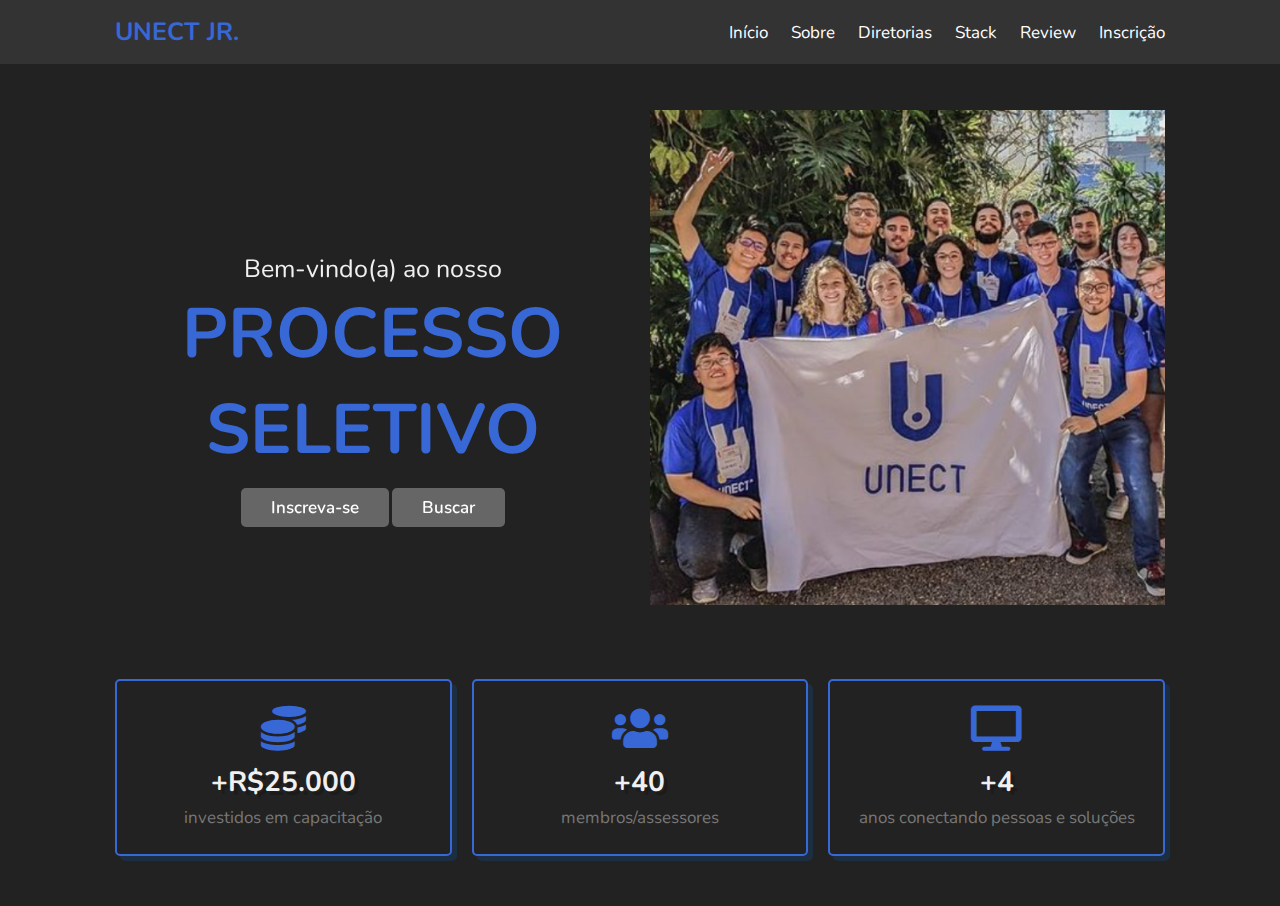
<file: index.html>
<!DOCTYPE html>
<html lang="en">

<head>
  <meta charset="UTF-8">
  <meta http-equiv="X-UA-Compatible" content="IE=edge">
  <meta name="viewport" content="width=device-width, initial-scale=1.0">

  <link rel="stylesheet" href="https://unpkg.com/swiper/swiper-bundle.min.css" />
  <link rel="stylesheet" href="https://cdnjs.cloudflare.com/ajax/libs/font-awesome/5.15.4/css/all.min.css">
  <link rel="stylesheet" href="css/style.css">
  <link rel="stylesheet" href="cadastro.html">

  <title>Processo Seletivo - Unect Jr.</title>
</head>

<body>

  <!-- Header starts -->
  <header class="header">
    <a href="#" class="logo"> <span> UNECT JR. </span> </a>

    <nav class="navbar">
      <a href="#home">Início</a>
      <a href="#sobre">Sobre</a>
      <a href="#diretorias">Diretorias</a>
      <a href="#stack">Stack</a>
      <a href="#review">Review</a>
      <a href="#inscricao">Inscrição</a>
    </nav>

    <div id="menu-bars" class="fas fa-bars"></div> <!-- Cria o tres risco do header pra versão mobile-->
  </header>
  <!-- Header ends  -->

  <!-- home section starts  -->
  <section class="home" id="home">

    <div class="swiper-container home-slider">
      <div class="swiper-wrapper wrapper">
        <div class="swiper-slide slide">

          <div class="content">
            <span>Bem-vindo(a) ao nosso</span>
            <h3>Processo Seletivo</h3>
            <a href="cadastro.html" class="btn" target="_blank">Inscreva-se</a>
            <a href="busca.html" class="btn" target="_blank">Buscar</a>
          </div>

          <div class="image"> <img src="img/site.jpg"> </div>

        </div>
      </div>
    </div>

  </section>
  <!-- home section ends -->

  <!-- icons section starts  -->
  <section class="icons-container">

    <div class="icons">
      <i class="fas fa-coins"></i>
      <h3>+R$25.000</h3>
      <p>investidos em capacitação</p>
    </div>

    <div class="icons">
      <i class="fas fa-users"></i>
      <h3>+40</h3>
      <p>membros/assessores</p>
    </div>

    <div class="icons">
      <i class="fas fa-desktop"></i>
      <h3>+4</h3>
      <p>anos conectando pessoas e soluções</p>
    </div>

  </section>
  <!-- icons section ends -->

  <script src=" https://unpkg.com/swiper/swiper-bundle.min.js"></script>
  <script src="js/script.js"></script>

</body>

</html>
</file>
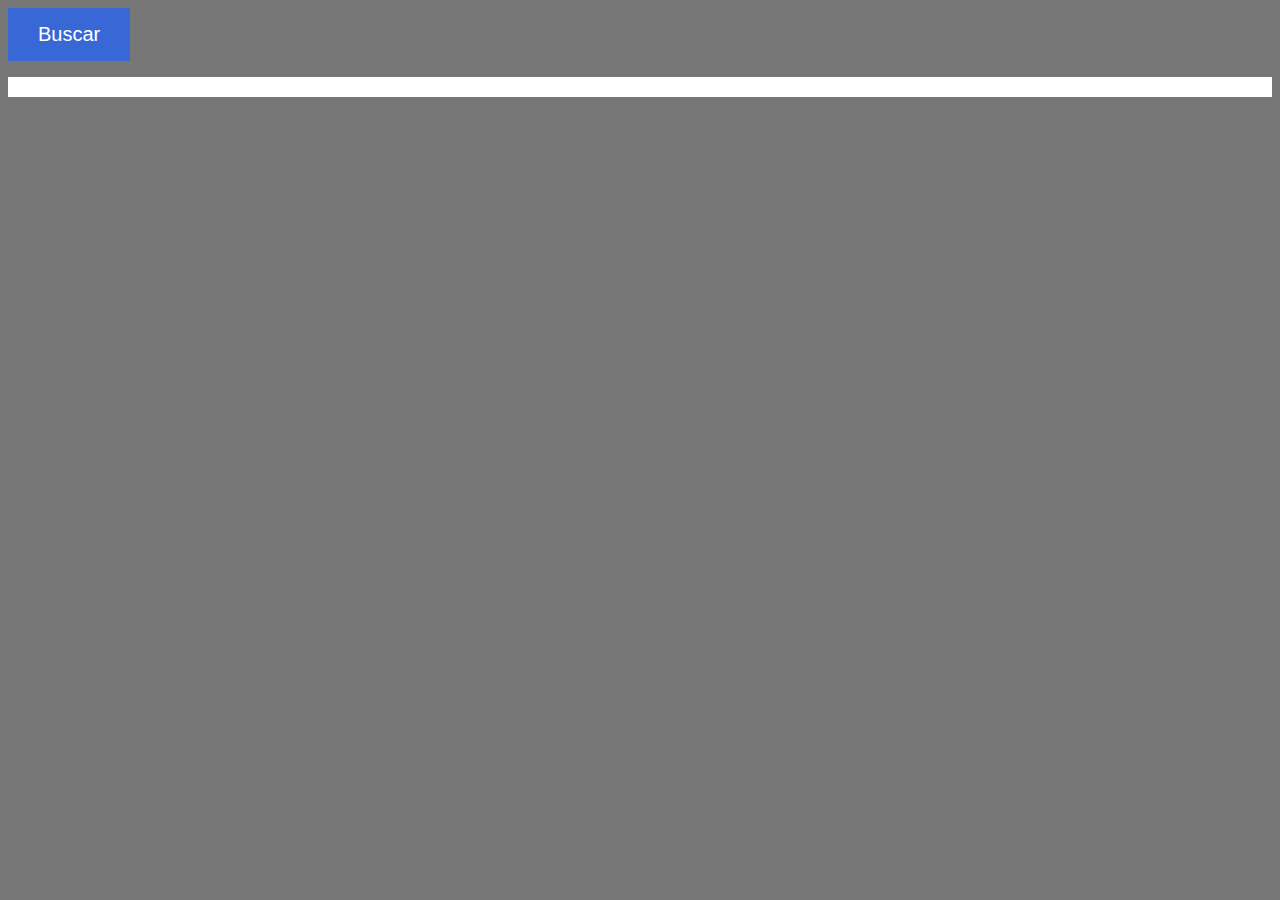
<file: busca.html>
<!DOCTYPE html>
<html lang="en">

<head>
  <meta charset="UTF-8">
  <meta http-equiv="X-UA-Compatible" content="IE=edge">
  <meta name="viewport" content="width=device-width, initial-scale=1.0">
  <link rel="stylesheet" href="css/busca.css">

  <title>Document</title>
</head>

<body>

  <button id="btn">Buscar</button>

  <ul id="list"> </ul>

  <script src="js/busca.js"></script>
</body>

</html>
</file>
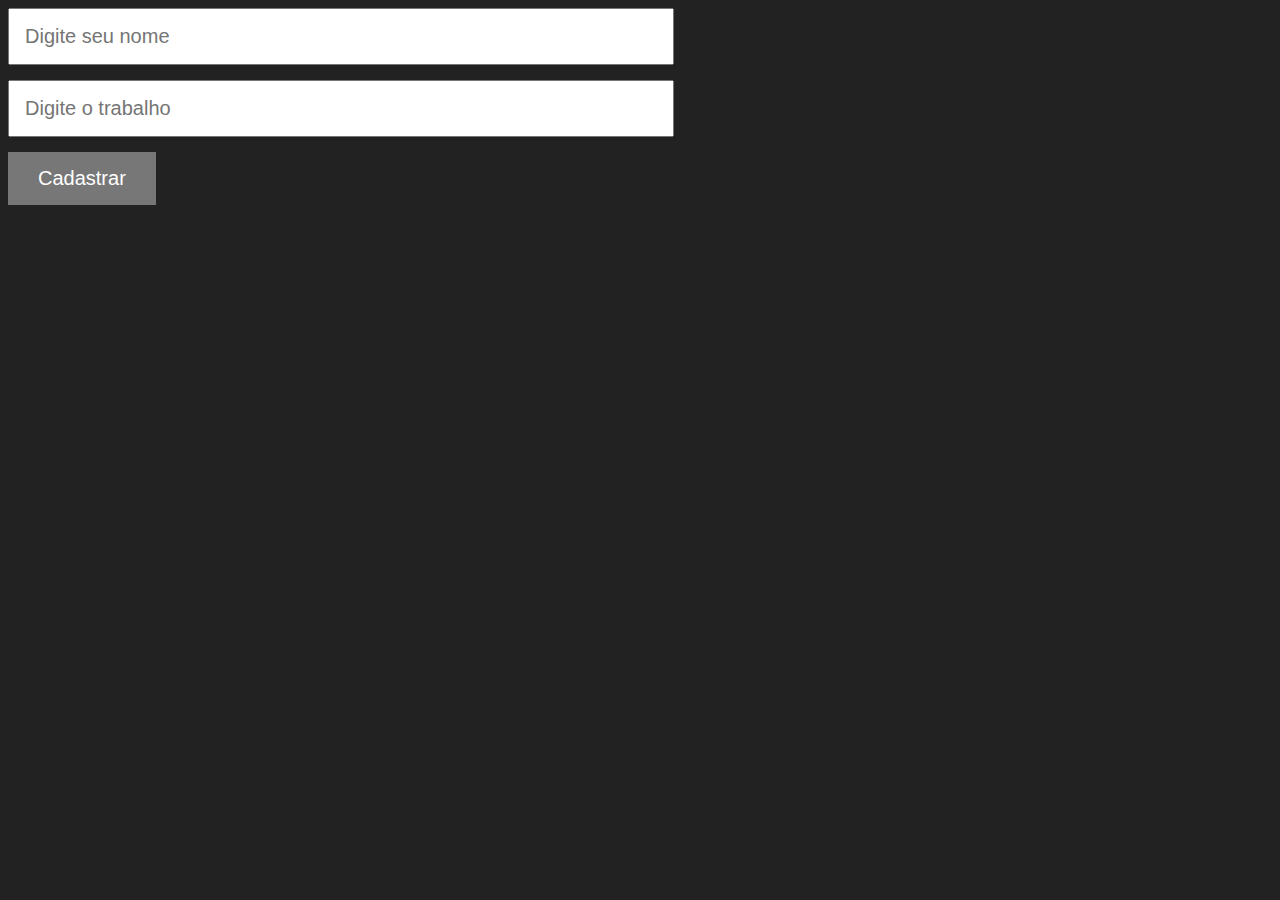
<file: cadastro.html>
<!DOCTYPE html>
<html lang="en">

<head>
  <meta charset="UTF-8">
  <meta http-equiv="X-UA-Compatible" content="IE=edge">
  <meta name="viewport" content="width=device-width, initial-scale=1.0">

  <link rel="stylesheet" href="css/cadastro.css">
  <title>Document</title>
</head>

<body>

  <form id="form">
    <input type="text" id="name" placeholder="Digite seu nome">
    <input type="text" id="job" placeholder="Digite o trabalho">
    <button>Cadastrar</button>
  </form>

  <script src="js/cadastro.js"></script>
</body>

</html>
</file>
<file: css/style.css>
@import url("https://fonts.googleapis.com/css2?family=Nunito:wght@200;600;700&display=swap");

:root {
  --main-color: #3867d6;
  --light-color: #777;
  --box-shadow: 0.5rem 0.5rem 0 rgba(7, 95, 196, 0.2);
  --text-shadow: 0.4rem 0.4rem 0 rgba(0, 0, 0, 0.2);
  --border: 0.2rem solid var(--main-color);
}

* {
  font-family: "Nunito", sans-serif;
  margin: 0; /* Margem */
  padding: 0; /* Preenchimento*/
  box-sizing: border-box; /* Tamanho da caixa */
  outline: none; /* Contorno */
  border: none;
  text-decoration: none; /* Decoração do texto */
  text-transform: capitalize;
  transition: 0.2s linear;
}

html {
  font-size: 62.5%;
  overflow-x: hidden; /*não deixa exceder o limite da tela*/
  scroll-padding-top: 7rem;
  scroll-behavior: smooth; /*Rolagem de comportamento: suave*/
}

html::-webkit-scrollbar {
  width: 1rem;
}

html::-webkit-scrollbar-track {
  background: #444;
}

html::-webkit-scrollbar-thumb {
  background: var(--main-color);
  border-radius: 5rem;
}

body {
  background: #222;
}
section {
  padding: 2rem 9%;
}

.btn {
  margin-top: 1rem;
  display: inline-block;
  padding: 0.8rem 3rem;
  font-size: 1.7rem;
  border-radius: 0.5rem;
  background: #666;
  color: #fff;
  cursor: pointer;
  font-weight: 600;
}

.btn:hover {
  background: var(--main-color);
}
.header {
  position: fixed; /* Fixa o Header */
  top: 0; /* Topo: zero*/
  left: 0; /* Esquerda: zero*/
  right: 0; /* Direita: zero*/
  z-index: 1000; /*especifica a ordem da pilha de um elemento do anúncio*/
  background: #333;
  display: flex;
  align-items: center;
  justify-content: space-between; /*alinhar os elementos ao longo do eixo principal:  O primeiro item é deslocado para o início do eixo principal, o último é deslocado para o final do eixo principal e os demais são distribuídos uniformemente entre eles */
  padding: 1.5rem 9%; /*distância entre o conteúdo de um elemento e suas bordas*/
}

.header .logo {
  font-weight: bolder; /*Basicamente é um negrito*/
  color: #fff;
  font-size: 2.5rem; /*tamanho da letra(fonte)*/
}

.header .logo span {
  color: var(--main-color);
}

.header .navbar a {
  font-size: 1.7rem;
  color: #fff;
  margin-left: 2rem;
}

.header .navbar a:hover {
  color: var(--main-color);
}

#menu-bars {
  font-size: 3rem;
  color: #fff;
  cursor: pointer;
  display: none;
}

/* -------------------------> START HOME <-------------------------  */
.home .content {
  text-align: center;
  padding-top: 6rem;
  margin: 2rem auto;
  max-width: 70rem;
}

.home .content h3 {
  color: #fff;
  font-size: 4.5rem;
  text-transform: uppercase;
}

.home .home-slider .slide {
  display: flex;
  align-items: center;
  flex-wrap: wrap;
  gap: 2rem;
  padding-top: 9rem;
}

.home .home-slider .slide .content {
  flex: 1 1 45rem;
}

.home .home-slider .slide .image {
  flex: 1 1 45rem;
}

.home .home-slider .slide .image img {
  width: 100%;
}

.home .home-slider .slide .content span {
  text-transform: none;
  color: #f0f0f0;
  font-size: 2.5rem;
}

.home .home-slider .slide .content h3 {
  color: var(--main-color);
  font-size: 7rem;
}
.home .home-slider .slide .content a {
  text-transform: none;
}
/* -------------------------> HOME END <-------------------------  */

/* -------------------------> ICONS START <-------------------------  */
.icons-container {
  display: grid;
  gap: 2rem;
  grid-template-columns: repeat(auto-fit, minmax(20rem, 1fr));
  padding-top: 5rem;
  padding-bottom: 5rem;
}

.icons-container .icons {
  border: var(--border);
  box-shadow: var(--box-shadow);
  border-radius: 0.5rem;
  text-align: center;
  padding: 2.5rem;
}

.icons-container .icons i {
  font-size: 4.5rem;
  color: var(--main-color);
  padding-bottom: 0.7rem;
}

.icons-container .icons h3 {
  font-size: 2.8rem;
  color: #f0f0f0;
  padding: 0.5rem 0;
  text-shadow: var(--text-shadow);
}

.icons-container .icons p {
  font-size: 1.7rem;
  color: var(--light-color);
  text-transform: none;
}
/* -------------------------> ICONS END <-------------------------  */

/* -------------------------> RESPONSIVO <-------------------------  */
@media (max-width: 991px) {
  html {
    font-size: 55%;
  }
  .header {
    padding: 1.5rem 2rem;
  }
  section {
    padding: 2rem;
  }
}

@media (max-width: 768px) {
  #menu-bars {
    display: initial; /*Pode ser utilizado para restaurar todas as propriedades para o seu estado inicial.*/
  }
  .header .navbar {
    position: absolute;
    top: 100%;
    left: 0;
    right: 0;
    border-top: 0.1rem solid #222;
    background: #333;
    clip-path: polygon(0 0, 100% 0, 100% 0, 0 0);
  }
  .header .navbar.active {
    clip-path: polygon(0 0, 100% 0, 100% 100%, 0% 100%);
  }
  .fa-times {
    transform: rotate(180deg);
  }
  .header .navbar a {
    display: flex;
    background: #222;
    border-radius: 0.5rem;
    padding: 1.3rem;
    margin: 1.3rem;
    font-size: 2rem;
  }
  .home .content h3 {
    font-size: 4rem;
  }
}

@media (max-width: 450px) {
  html {
    font-size: 50%;
  }
  .home .home-slider .swiper-slide img {
    width: 27rem;
  }
  .home .home-slider .swiper-slide .content h3 {
    font-size: 5rem;
  }
}
</file>
<file: css/busca.css>
body {
  background-color: #777;
}

#list {
  background-color: white;
  padding: 10px;
}

.item {
  width: 100%;
  display: flex;
  align-items: center;
  border-bottom: 2px solid #777;
  padding: 10px;
}

.item img {
  width: 40px;
  margin-right: 20px;
}

button {
  font-size: 20px;
  color: white;
  padding: 15px 30px;
  border: 0;
  background-color: #3867d6;
}

button:hover {
  cursor: pointer;
}
</file>
<file: css/cadastro.css>
body {
  background-color: #222;
}

input {
  width: 50%;
  display: block;
  padding: 15px;
  font-size: 20px;
  margin-bottom: 15px;
}

button {
  font-size: 20px;
  color: white;
  padding: 15px 30px;
  border: 0;
  background-color: #777;
}

button:hover {
  cursor: pointer;
}
</file>
